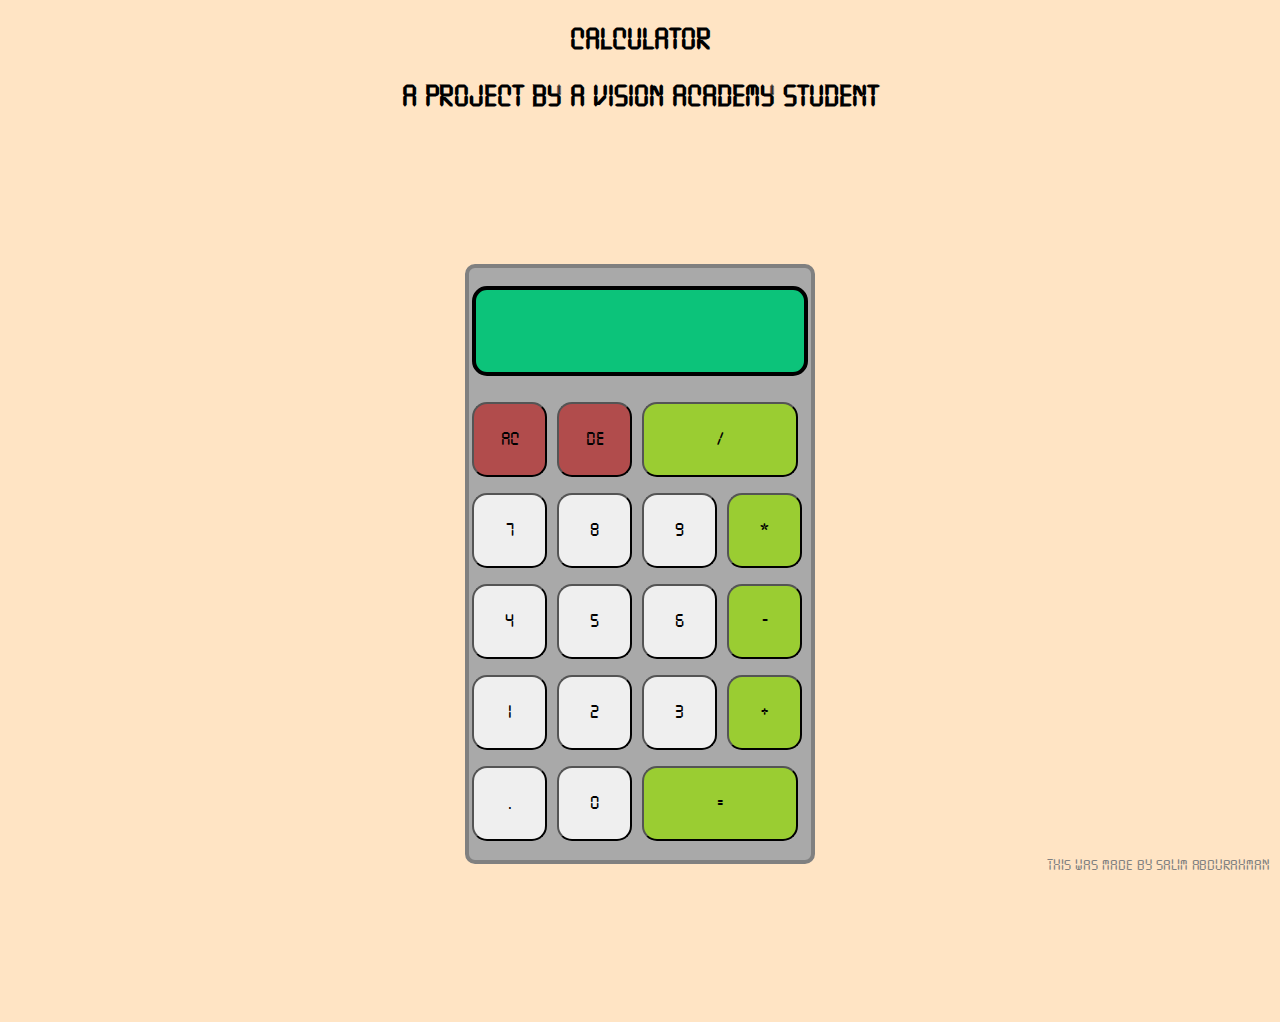
<file: index.html>
<!DOCTYPE html>
<html lang="en">
    <head>
        <meta charset="UTF-8">
        <title>calculator</title>
        <link rel="stylesheet" href="./calcdesign.css">
    </head>
    <body>
    <h1>calculator</h1>
    <h1>A project by a vision academy student</h1>
        <div class="calccon">
            <div class="calculator">
                <form>
                    <div class="display">
                        <input type="text" class="disp" name="display">
                    </div>
                    <div>
                        <input type="button" value="AC" class="ac" onclick="display.value = ' ' ">
                        <input type="button" value="DE" class="ac" onclick="display.value = display.value.toString().slice(0,-1) ">
                        <input type="button" value="/" id="de" onclick="display.value += '/' " class="op">
                    </div>
                    <div>
                        <input type="button" value="7" onclick="display.value += '7' ">
                        <input type="button" value="8" onclick="display.value += '8' ">
                        <input type="button" value="9" onclick="display.value += '9' ">
                        <input type="button" value="*" onclick="display.value += '*' " class="op">
                    </div>
                    <div>
                        <input type="button" value="4" onclick="display.value += '4' ">
                        <input type="button" value="5" onclick="display.value += '5' ">
                        <input type="button" value="6" onclick="display.value += '6' ">
                        <input type="button" value="-" onclick="display.value += '-' " class="op">
                    </div>
                    <div>
                        <input type="button" value="1" onclick="display.value += '1' ">
                        <input type="button" value="2" onclick="display.value += '2' ">
                        <input type="button" value="3" onclick="display.value += '3' ">
                        <input type="button" value="+" onclick="display.value += '+' " class="op">
                    </div>
                    <div>
                        <input type="button" value="." onclick="display.value += '.' ">
                        <input type="button" value="0" onclick="display.value += '0' ">
                        <input type="button" value="=" onclick="display.value = eval(display.value)" id="de" class="op">
                    </div>
                </form>
                <p>this was made by Salim Abdurahman</p>
            </div>
        </div>
    </body>
</html>
</file>
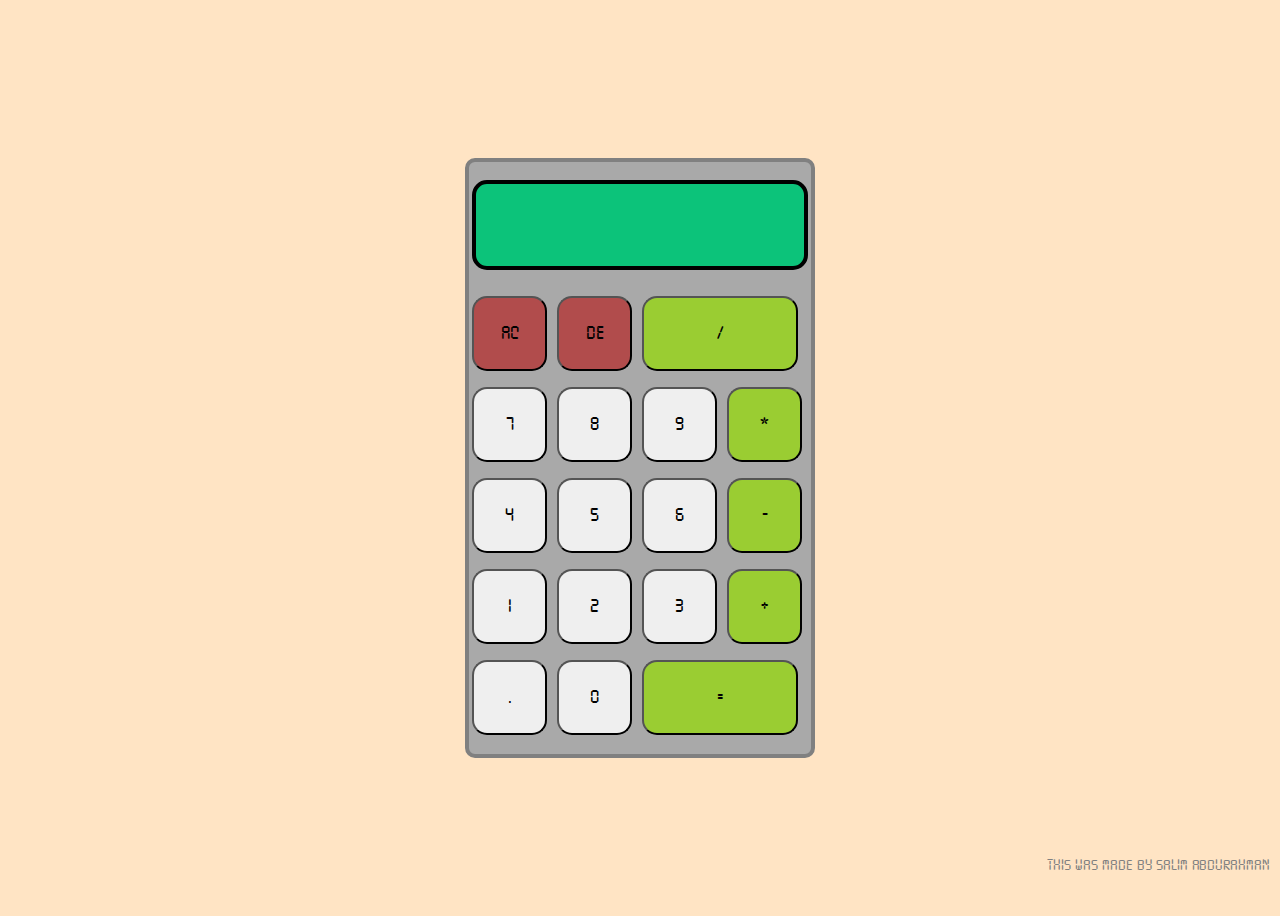
<file: calc.html>
<!DOCTYPE html>
<html lang="en">
    <head>
        <meta charset="UTF-8">
        <title>calculator</title>
        <link rel="stylesheet" href="./calcdesign.css">
    </head>
    <body>
        <div class="calccon">
            <div class="calculator">
                <form>
                    <div class="display">
                        <input type="text" class="disp" name="display">
                    </div>
                    <div>
                        <input type="button" value="AC" class="ac" onclick="display.value = ' ' ">
                        <input type="button" value="DE" class="ac" onclick="display.value = display.value.toString().slice(0,-1) ">
                        <input type="button" value="/" id="de" onclick="display.value += '/' " class="op">
                    </div>
                    <div>
                        <input type="button" value="7" onclick="display.value += '7' ">
                        <input type="button" value="8" onclick="display.value += '8' ">
                        <input type="button" value="9" onclick="display.value += '9' ">
                        <input type="button" value="*" onclick="display.value += '*' " class="op">
                    </div>
                    <div>
                        <input type="button" value="4" onclick="display.value += '4' ">
                        <input type="button" value="5" onclick="display.value += '5' ">
                        <input type="button" value="6" onclick="display.value += '6' ">
                        <input type="button" value="-" onclick="display.value += '-' " class="op">
                    </div>
                    <div>
                        <input type="button" value="1" onclick="display.value += '1' ">
                        <input type="button" value="2" onclick="display.value += '2' ">
                        <input type="button" value="3" onclick="display.value += '3' ">
                        <input type="button" value="+" onclick="display.value += '+' " class="op">
                    </div>
                    <div>
                        <input type="button" value="." onclick="display.value += '.' ">
                        <input type="button" value="0" onclick="display.value += '0' ">
                        <input type="button" value="=" onclick="display.value = eval(display.value)" id="de" class="op">
                    </div>
                </form>
                <p>this was made by Salim Abdurahman</p>
            </div>
        </div>
    </body>
</html>
</file>
<file: calcdesign.css>
@font-face {
font-family: 'digit';
src: url(./TickingTimebombBB.ttf) format(truetype);
}
* {
    padding: 0;
    box-sizing: border-box;
    font-family: 'digit';
}
h1 {
margin: 25px 0 0 0;
text-align: center;
}
body {
   background-color: bisque;
}
.calccon {
    width: 100%;
    height: 100vh;
    display: flex;
    justify-content: center;
    align-items: center;
}
p {
    color: grey;
    position: absolute;
    bottom: 10px;
    right: 10px;
}
.calculator {
    width: 350px;
    height: 600px;
    background-color: darkgray;
    border: 4px solid gray;
    border-radius: 10px; 
}
.calculator form input {
   width: 75px;
   height: 75px;
   border-radius: 15px;
   font-size: 20px;
   cursor: pointer;
   margin: 8px 3px 8px 3px; 
}
form .display {
    display: flex;
    justify-content: flex-end;
    margin: 10px auto;
}
form .display input{
    width: 320px;
    height: 90px;
    flex: 1;
    border: 4px solid black;
    background-color: rgb(12, 195, 122);
    box-shadow: none;
    text-align: right;
    font-size: 45px;
}
#de {
    width: 156px;
}
.op {
    background-color: yellowgreen;
}
.ac {
    background-color: rgb(177, 76, 76);
}
</file>
